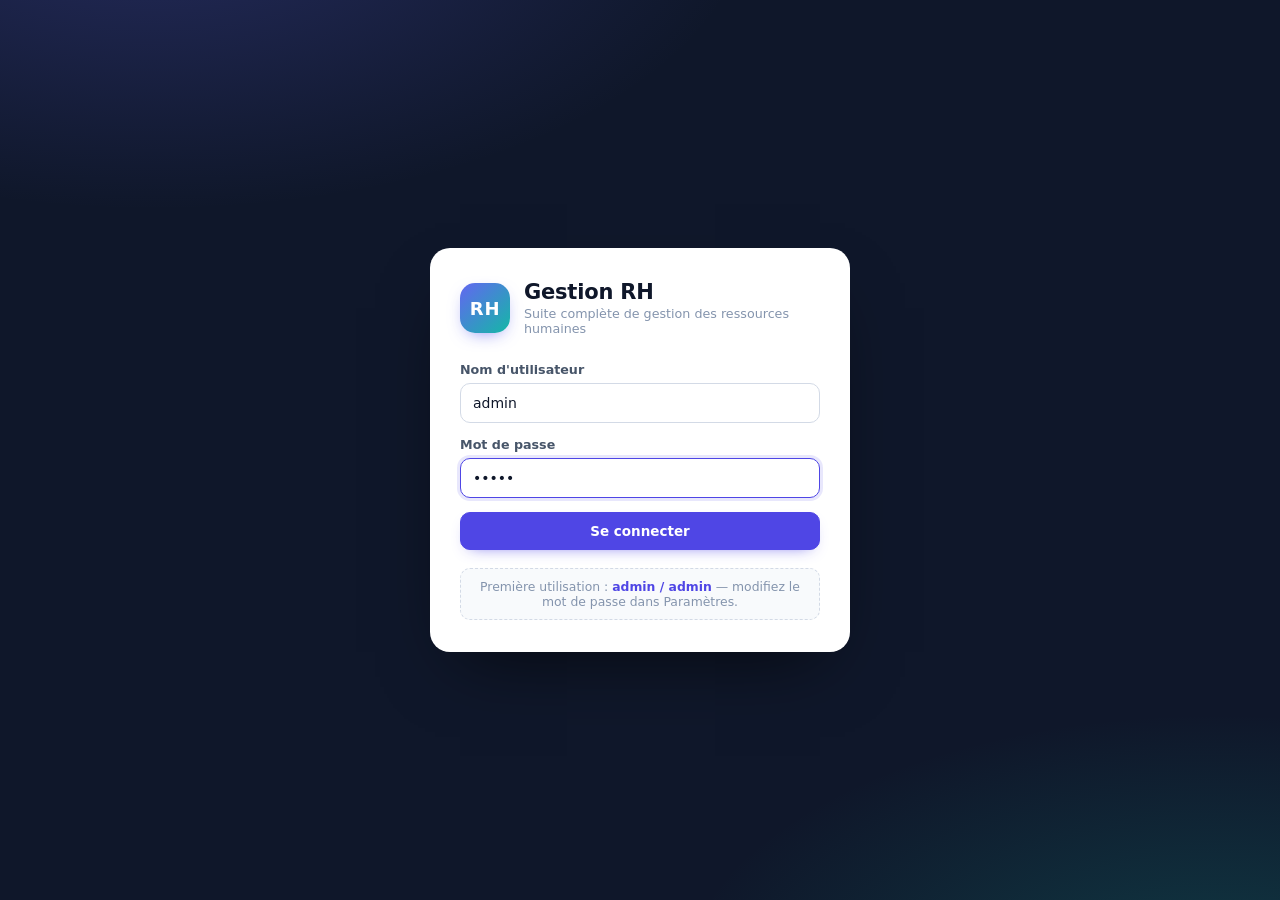
<file: frontend/index.html>
<!DOCTYPE html>
<html lang="fr">
<head>
  <meta charset="UTF-8" />
  <meta name="viewport" content="width=device-width, initial-scale=1.0" />
  <title>Gestion RH — Ressources humaines</title>
  <link rel="stylesheet" href="css/app.css" />
</head>
<body>

  <!-- Sprite d'icônes -->
  <svg xmlns="http://www.w3.org/2000/svg" style="display:none" aria-hidden="true">
    <symbol id="i-grid" viewBox="0 0 24 24"><rect x="3" y="3" width="7" height="7" rx="1.5"/><rect x="14" y="3" width="7" height="7" rx="1.5"/><rect x="3" y="14" width="7" height="7" rx="1.5"/><rect x="14" y="14" width="7" height="7" rx="1.5"/></symbol>
    <symbol id="i-users" viewBox="0 0 24 24"><path d="M16 21v-2a4 4 0 0 0-4-4H6a4 4 0 0 0-4 4v2"/><circle cx="9" cy="7" r="4"/><path d="M22 21v-2a4 4 0 0 0-3-3.87"/><path d="M16 3.13a4 4 0 0 1 0 7.75"/></symbol>
    <symbol id="i-sitemap" viewBox="0 0 24 24"><rect x="9" y="2" width="6" height="6" rx="1.5"/><rect x="2" y="16" width="6" height="6" rx="1.5"/><rect x="16" y="16" width="6" height="6" rx="1.5"/><path d="M5 16v-3h14v3"/><path d="M12 12V8"/></symbol>
    <symbol id="i-calendar" viewBox="0 0 24 24"><rect x="3" y="4" width="18" height="18" rx="2"/><path d="M16 2v4M8 2v4M3 10h18"/><path d="m9 16 2 2 4-4"/></symbol>
    <symbol id="i-clock" viewBox="0 0 24 24"><circle cx="12" cy="12" r="9"/><path d="M12 7v5l3 2"/></symbol>
    <symbol id="i-wallet" viewBox="0 0 24 24"><path d="M20 12V8H6a2 2 0 0 1 0-4h12v4"/><path d="M4 6v12a2 2 0 0 0 2 2h14v-4"/><path d="M18 12a2 2 0 0 0 0 4h4v-4Z"/></symbol>
    <symbol id="i-briefcase" viewBox="0 0 24 24"><rect x="2" y="7" width="20" height="14" rx="2"/><path d="M16 7V5a2 2 0 0 0-2-2h-4a2 2 0 0 0-2 2v2"/><path d="M2 13h20"/></symbol>
    <symbol id="i-star" viewBox="0 0 24 24"><path d="m12 3 2.7 5.5 6 .9-4.3 4.2 1 6-5.4-2.8L6.6 19.6l1-6L3.3 9.4l6-.9Z"/></symbol>
    <symbol id="i-file" viewBox="0 0 24 24"><path d="M14 3H7a2 2 0 0 0-2 2v14a2 2 0 0 0 2 2h10a2 2 0 0 0 2-2V8Z"/><path d="M14 3v5h5"/></symbol>
    <symbol id="i-settings" viewBox="0 0 24 24"><circle cx="12" cy="12" r="3"/><path d="M19.4 15a1.6 1.6 0 0 0 .3 1.8l.1.1a2 2 0 1 1-2.8 2.8l-.1-.1a1.6 1.6 0 0 0-1.8-.3 1.6 1.6 0 0 0-1 1.5V21a2 2 0 1 1-4 0v-.1a1.6 1.6 0 0 0-1-1.5 1.6 1.6 0 0 0-1.8.3l-.1.1a2 2 0 1 1-2.8-2.8l.1-.1a1.6 1.6 0 0 0 .3-1.8 1.6 1.6 0 0 0-1.5-1H3a2 2 0 1 1 0-4h.1a1.6 1.6 0 0 0 1.5-1 1.6 1.6 0 0 0-.3-1.8l-.1-.1a2 2 0 1 1 2.8-2.8l.1.1a1.6 1.6 0 0 0 1.8.3H9a1.6 1.6 0 0 0 1-1.5V3a2 2 0 1 1 4 0v.1a1.6 1.6 0 0 0 1 1.5 1.6 1.6 0 0 0 1.8-.3l.1-.1a2 2 0 1 1 2.8 2.8l-.1.1a1.6 1.6 0 0 0-.3 1.8V9a1.6 1.6 0 0 0 1.5 1H21a2 2 0 1 1 0 4h-.1a1.6 1.6 0 0 0-1.5 1Z"/></symbol>
    <symbol id="i-search" viewBox="0 0 24 24"><circle cx="11" cy="11" r="7"/><path d="m20 20-3.6-3.6"/></symbol>
    <symbol id="i-plus" viewBox="0 0 24 24"><path d="M12 5v14M5 12h14"/></symbol>
    <symbol id="i-edit" viewBox="0 0 24 24"><path d="M12 20h9"/><path d="M16.5 3.5a2.1 2.1 0 0 1 3 3L7 19l-4 1 1-4Z"/></symbol>
    <symbol id="i-trash" viewBox="0 0 24 24"><path d="M3 6h18"/><path d="M8 6V4h8v2"/><path d="M19 6l-1 14H6L5 6"/><path d="M10 11v6M14 11v6"/></symbol>
    <symbol id="i-check" viewBox="0 0 24 24"><path d="m5 13 4 4L19 7"/></symbol>
    <symbol id="i-x" viewBox="0 0 24 24"><path d="M18 6 6 18M6 6l12 12"/></symbol>
    <symbol id="i-download" viewBox="0 0 24 24"><path d="M12 3v12"/><path d="m7 10 5 5 5-5"/><path d="M5 21h14"/></symbol>
    <symbol id="i-upload" viewBox="0 0 24 24"><path d="M12 21V9"/><path d="m7 14 5-5 5 5"/><path d="M5 3h14"/></symbol>
    <symbol id="i-print" viewBox="0 0 24 24"><path d="M6 9V3h12v6"/><rect x="4" y="9" width="16" height="8" rx="2"/><path d="M8 17h8v4H8z"/></symbol>
    <symbol id="i-logout" viewBox="0 0 24 24"><path d="M9 21H5a2 2 0 0 1-2-2V5a2 2 0 0 1 2-2h4"/><path d="m16 17 5-5-5-5"/><path d="M21 12H9"/></symbol>
    <symbol id="i-chevron-down" viewBox="0 0 24 24"><path d="m6 9 6 6 6-6"/></symbol>
    <symbol id="i-chevron-right" viewBox="0 0 24 24"><path d="m9 6 6 6-6 6"/></symbol>
    <symbol id="i-arrow-left" viewBox="0 0 24 24"><path d="M19 12H5"/><path d="m12 19-7-7 7-7"/></symbol>
    <symbol id="i-bell" viewBox="0 0 24 24"><path d="M6 8a6 6 0 0 1 12 0c0 7 3 9 3 9H3s3-2 3-9"/><path d="M10.3 21a2 2 0 0 0 3.4 0"/></symbol>
    <symbol id="i-trend" viewBox="0 0 24 24"><path d="M3 17 9 11l4 4 8-8"/><path d="M21 7h-5v5"/></symbol>
    <symbol id="i-database" viewBox="0 0 24 24"><ellipse cx="12" cy="5" rx="8" ry="3"/><path d="M4 5v14c0 1.7 3.6 3 8 3s8-1.3 8-3V5"/><path d="M4 12c0 1.7 3.6 3 8 3s8-1.3 8-3"/></symbol>
    <symbol id="i-key" viewBox="0 0 24 24"><circle cx="7.5" cy="15.5" r="4.5"/><path d="m11 12 9-9"/><path d="m17 6 3 3"/><path d="m14 9 3 3"/></symbol>
    <symbol id="i-info" viewBox="0 0 24 24"><circle cx="12" cy="12" r="9"/><path d="M12 11v5M12 8h.01"/></symbol>
    <symbol id="i-alert" viewBox="0 0 24 24"><path d="M10.3 3.9 1.8 18a2 2 0 0 0 1.7 3h17a2 2 0 0 0 1.7-3L13.7 3.9a2 2 0 0 0-3.4 0Z"/><path d="M12 9v4M12 17h.01"/></symbol>
    <symbol id="i-menu" viewBox="0 0 24 24"><path d="M4 6h16M4 12h16M4 18h16"/></symbol>
    <symbol id="i-filter" viewBox="0 0 24 24"><path d="M3 5h18l-7 8v6l-4 2v-8Z"/></symbol>
    <symbol id="i-building" viewBox="0 0 24 24"><rect x="4" y="3" width="16" height="18" rx="2"/><path d="M9 7h.01M15 7h.01M9 11h.01M15 11h.01M9 15h.01M15 15h.01"/><path d="M10 21v-3h4v3"/></symbol>
    <symbol id="i-user-check" viewBox="0 0 24 24"><path d="M16 21v-2a4 4 0 0 0-4-4H6a4 4 0 0 0-4 4v2"/><circle cx="9" cy="7" r="4"/><path d="m16 11 2 2 4-4"/></symbol>
    <symbol id="i-refresh" viewBox="0 0 24 24"><path d="M21 12a9 9 0 1 1-3-6.7"/><path d="M21 4v5h-5"/></symbol>
    <symbol id="i-eye" viewBox="0 0 24 24"><path d="M2 12s3.5-7 10-7 10 7 10 7-3.5 7-10 7-10-7-10-7Z"/><circle cx="12" cy="12" r="3"/></symbol>
    <symbol id="i-award" viewBox="0 0 24 24"><circle cx="12" cy="9" r="6"/><path d="m8.5 14-1.5 7 5-3 5 3-1.5-7"/></symbol>
    <symbol id="i-mail" viewBox="0 0 24 24"><rect x="2" y="4" width="20" height="16" rx="2"/><path d="m2 7 10 6 10-6"/></symbol>
    <symbol id="i-phone" viewBox="0 0 24 24"><path d="M22 16.9v3a2 2 0 0 1-2.2 2 19.8 19.8 0 0 1-8.6-3.1 19.5 19.5 0 0 1-6-6A19.8 19.8 0 0 1 2.1 4.2 2 2 0 0 1 4.1 2h3a2 2 0 0 1 2 1.7c.1 1 .4 1.9.7 2.8a2 2 0 0 1-.5 2.1L8.1 9.9a16 16 0 0 0 6 6l1.3-1.3a2 2 0 0 1 2.1-.4c.9.3 1.8.6 2.8.7a2 2 0 0 1 1.7 2Z"/></symbol>
    <symbol id="i-pin" viewBox="0 0 24 24"><path d="M12 21s7-6.2 7-11a7 7 0 1 0-14 0c0 4.8 7 11 7 11Z"/><circle cx="12" cy="10" r="2.5"/></symbol>
    <symbol id="i-clipboard" viewBox="0 0 24 24"><rect x="5" y="4" width="14" height="17" rx="2"/><path d="M9 4a2 2 0 0 1 2-2h2a2 2 0 0 1 2 2"/><path d="M9 11h6M9 15h4"/></symbol>
    <symbol id="i-logout-corner" viewBox="0 0 24 24"><path d="M10 17l5-5-5-5"/><path d="M15 12H3"/><path d="M15 3h4a2 2 0 0 1 2 2v14a2 2 0 0 1-2 2h-4"/></symbol>
  </svg>

  <!-- Écran de connexion -->
  <section id="login-screen" class="login hidden">
    <div class="login-card">
      <div class="login-brand">
        <div class="brand-mark">RH</div>
        <div>
          <h1>Gestion RH</h1>
          <p>Suite complète de gestion des ressources humaines</p>
        </div>
      </div>
      <form id="login-form" autocomplete="off">
        <div class="field">
          <label for="login-user">Nom d'utilisateur</label>
          <input id="login-user" name="username" type="text" value="admin" required />
        </div>
        <div class="field">
          <label for="login-pass">Mot de passe</label>
          <input id="login-pass" name="password" type="password" value="admin" required />
        </div>
        <p id="login-error" class="form-error hidden"></p>
        <button class="btn btn-primary btn-block" type="submit">Se connecter</button>
      </form>
      <p class="login-hint">Première utilisation : <strong>admin / admin</strong> — modifiez le mot de passe dans Paramètres.</p>
    </div>
  </section>

  <!-- Application -->
  <div id="app-shell" class="app hidden">
    <aside class="sidebar" id="sidebar">
      <div class="sidebar-brand">
        <div class="brand-mark">RH</div>
        <div class="brand-text">
          <strong id="brand-name">Gestion RH</strong>
          <span id="brand-tag">Ressources humaines</span>
        </div>
      </div>

      <nav class="nav" id="nav">
        <p class="nav-title">Pilotage</p>
        <a href="#/dashboard" data-route="dashboard"><svg class="ico"><use href="#i-grid"/></svg><span>Tableau de bord</span></a>
        <p class="nav-title">Personnel</p>
        <a href="#/employees" data-route="employees"><svg class="ico"><use href="#i-users"/></svg><span>Employés</span></a>
        <a href="#/org" data-route="org"><svg class="ico"><use href="#i-sitemap"/></svg><span>Organigramme</span></a>
        <a href="#/leaves" data-route="leaves"><svg class="ico"><use href="#i-calendar"/></svg><span>Congés &amp; absences</span><em class="nav-badge hidden" id="badge-leaves"></em></a>
        <a href="#/attendance" data-route="attendance"><svg class="ico"><use href="#i-clock"/></svg><span>Présence</span></a>
        <p class="nav-title">Gestion</p>
        <a href="#/payroll" data-route="payroll"><svg class="ico"><use href="#i-wallet"/></svg><span>Paie &amp; primes</span></a>
        <a href="#/recruitment" data-route="recruitment"><svg class="ico"><use href="#i-briefcase"/></svg><span>Recrutement</span></a>
        <a href="#/evaluations" data-route="evaluations"><svg class="ico"><use href="#i-star"/></svg><span>Évaluations</span></a>
        <a href="#/documents" data-route="documents"><svg class="ico"><use href="#i-file"/></svg><span>Documents</span></a>
        <p class="nav-title">Système</p>
        <a href="#/settings" data-route="settings"><svg class="ico"><use href="#i-settings"/></svg><span>Paramètres</span></a>
      </nav>

      <div class="sidebar-user">
        <div class="avatar" id="user-avatar">AD</div>
        <div class="user-meta">
          <strong id="user-name">Administrateur</strong>
          <span id="user-role">admin</span>
        </div>
        <button class="icon-btn" id="btn-logout" title="Se déconnecter"><svg class="ico"><use href="#i-logout"/></svg></button>
      </div>
    </aside>

    <div class="main">
      <header class="topbar">
        <button class="icon-btn only-mobile" id="btn-menu" title="Menu"><svg class="ico"><use href="#i-menu"/></svg></button>
        <div class="page-heading">
          <h2 id="page-title">Tableau de bord</h2>
          <p id="page-subtitle"></p>
        </div>
        <div class="topbar-search">
          <svg class="ico"><use href="#i-search"/></svg>
          <input type="search" id="global-search" placeholder="Rechercher un employé, une offre, un candidat…" autocomplete="off" />
          <div class="search-results hidden" id="search-results"></div>
        </div>
        <div class="topbar-right">
          <span class="topbar-date" id="topbar-date"></span>
          <button class="icon-btn" id="btn-refresh" title="Actualiser"><svg class="ico"><use href="#i-refresh"/></svg></button>
        </div>
      </header>

      <main class="view" id="view" tabindex="-1"></main>
    </div>
  </div>

  <div id="modal-root"></div>
  <div id="toast-root" class="toast-root"></div>
  <div id="print-root" class="print-root"></div>

  <script src="js/core.js"></script>
  <script src="js/ui.js"></script>
  <script src="js/router.js"></script>
  <script src="js/views/dashboard.js"></script>
  <script src="js/views/employees.js"></script>
  <script src="js/views/org.js"></script>
  <script src="js/views/leaves.js"></script>
  <script src="js/views/attendance.js"></script>
  <script src="js/views/payroll.js"></script>
  <script src="js/views/recruitment.js"></script>
  <script src="js/views/evaluations.js"></script>
  <script src="js/views/documents.js"></script>
  <script src="js/views/settings.js"></script>
  <script src="js/app.js"></script>
</body>
</html>
</file>
<file: frontend/css/app.css>
/* ============================================================
   Gestion RH — Feuille de style principale
   ============================================================ */
:root {
  --bg: #f4f6fb;
  --bg-soft: #eef1f8;
  --surface: #ffffff;
  --surface-2: #f8fafc;
  --border: #e3e8f0;
  --border-strong: #d3dae6;
  --text: #0f172a;
  --text-2: #475569;
  --text-3: #8494ad;
  --primary: #4f46e5;
  --primary-600: #4338ca;
  --primary-soft: #eef2ff;
  --teal: #0d9488;
  --success: #10b981;
  --success-soft: #ecfdf5;
  --warning: #f59e0b;
  --warning-soft: #fffbeb;
  --danger: #ef4444;
  --danger-soft: #fef2f2;
  --info: #0ea5e9;
  --info-soft: #f0f9ff;
  --purple: #8b5cf6;
  --pink: #ec4899;
  --sidebar: #0f172a;
  --sidebar-2: #16213b;
  --sidebar-text: #cbd5e1;
  --radius: 14px;
  --radius-sm: 9px;
  --shadow: 0 1px 2px rgba(15, 23, 42, .05), 0 8px 24px -16px rgba(15, 23, 42, .28);
  --shadow-lg: 0 20px 50px -20px rgba(15, 23, 42, .35);
  --font: "Segoe UI", system-ui, -apple-system, Roboto, "Helvetica Neue", sans-serif;
}

* { box-sizing: border-box; }
html, body { height: 100%; }
body {
  margin: 0;
  font-family: var(--font);
  background: var(--bg);
  color: var(--text);
  font-size: 14px;
  -webkit-font-smoothing: antialiased;
}
h1, h2, h3, h4 { margin: 0; font-weight: 650; letter-spacing: -.01em; }
p { margin: 0; }
a { color: inherit; text-decoration: none; }
button, input, select, textarea { font: inherit; color: inherit; }
.hidden { display: none !important; }
.muted { color: var(--text-3); }
.small { font-size: 12.5px; }
.mono { font-variant-numeric: tabular-nums; }
.right { text-align: right; }
.center { text-align: center; }
.nowrap { white-space: nowrap; }
.row { display: flex; align-items: center; gap: 10px; }
.row-between { display: flex; align-items: center; justify-content: space-between; gap: 12px; }
.wrap { flex-wrap: wrap; }
.grow { flex: 1; min-width: 0; }
.stack { display: flex; flex-direction: column; gap: 14px; }
.mt-0 { margin-top: 0; } .mt-8 { margin-top: 8px; } .mt-16 { margin-top: 16px; } .mt-24 { margin-top: 24px; }
.mb-8 { margin-bottom: 8px; } .mb-16 { margin-bottom: 16px; } .mb-24 { margin-bottom: 24px; }

.ico {
  width: 18px; height: 18px; flex: none;
  fill: none; stroke: currentColor; stroke-width: 1.9;
  stroke-linecap: round; stroke-linejoin: round;
}
.ico-lg { width: 24px; height: 24px; }
.ico-sm { width: 15px; height: 15px; }

/* ---------------- Structure ---------------- */
.app { display: grid; grid-template-columns: 264px 1fr; height: 100vh; overflow: hidden; }
.main { display: flex; flex-direction: column; min-width: 0; height: 100vh; }
.view { flex: 1; overflow-y: auto; padding: 22px 26px 48px; scroll-behavior: smooth; }
.view:focus { outline: none; }

/* ---------------- Barre latérale ---------------- */
.sidebar {
  background: linear-gradient(180deg, var(--sidebar) 0%, var(--sidebar-2) 100%);
  color: var(--sidebar-text);
  display: flex; flex-direction: column; height: 100vh;
}
.sidebar-brand {
  display: flex; align-items: center; gap: 12px;
  padding: 20px 18px 16px; border-bottom: 1px solid rgba(255,255,255,.07);
}
.brand-mark {
  width: 40px; height: 40px; border-radius: 12px; flex: none;
  background: linear-gradient(135deg, #6366f1, #14b8a6);
  color: #fff; display: grid; place-items: center;
  font-weight: 800; font-size: 15px; letter-spacing: .04em;
  box-shadow: 0 6px 18px -8px rgba(99, 102, 241, .9);
}
.brand-text { display: flex; flex-direction: column; overflow: hidden; }
.brand-text strong { color: #fff; font-size: 15.5px; }
.brand-text span { font-size: 11.5px; color: #8296b5; white-space: nowrap; overflow: hidden; text-overflow: ellipsis; }

.nav { flex: 1; overflow-y: auto; padding: 12px 12px 20px; }
.nav-title {
  font-size: 10.5px; text-transform: uppercase; letter-spacing: .1em;
  color: #64748b; margin: 16px 10px 6px; font-weight: 700;
}
.nav-title:first-child { margin-top: 4px; }
.nav a {
  display: flex; align-items: center; gap: 11px;
  padding: 9px 11px; border-radius: 10px; margin-bottom: 2px;
  color: var(--sidebar-text); font-size: 13.6px; font-weight: 500;
  transition: background .15s, color .15s;
}
.nav a:hover { background: rgba(255,255,255,.06); color: #fff; }
.nav a.active { background: linear-gradient(90deg, rgba(99,102,241,.35), rgba(99,102,241,.12)); color: #fff; box-shadow: inset 3px 0 0 #6366f1; }
.nav a .ico { opacity: .85; }
.nav a.active .ico { opacity: 1; }
.nav-badge {
  margin-left: auto; background: var(--danger); color: #fff;
  font-style: normal; font-size: 11px; font-weight: 700;
  min-width: 20px; height: 20px; padding: 0 6px; border-radius: 999px;
  display: grid; place-items: center;
}
.sidebar-user {
  display: flex; align-items: center; gap: 10px;
  padding: 14px 16px; border-top: 1px solid rgba(255,255,255,.07);
  background: rgba(0,0,0,.18);
}
.user-meta { display: flex; flex-direction: column; overflow: hidden; flex: 1; }
.user-meta strong { color: #fff; font-size: 13.5px; white-space: nowrap; overflow: hidden; text-overflow: ellipsis; }
.user-meta span { font-size: 11.5px; color: #8296b5; }

/* ---------------- En-tête ---------------- */
.topbar {
  display: flex; align-items: center; gap: 16px;
  padding: 14px 26px; background: var(--surface);
  border-bottom: 1px solid var(--border); height: 68px; flex: none;
}
.page-heading h2 { font-size: 18px; }
.page-heading p { font-size: 12.5px; color: var(--text-3); }
.topbar-search { position: relative; margin-left: auto; width: min(420px, 34vw); }
.topbar-search .ico { position: absolute; left: 12px; top: 50%; transform: translateY(-50%); color: var(--text-3); }
.topbar-search input {
  width: 100%; height: 40px; padding: 0 14px 0 38px;
  background: var(--surface-2); border: 1px solid var(--border);
  border-radius: 11px; outline: none; transition: .15s;
}
.topbar-search input:focus { background: #fff; border-color: var(--primary); box-shadow: 0 0 0 3px rgba(79,70,229,.13); }
.search-results {
  position: absolute; top: 46px; left: 0; right: 0; z-index: 60;
  background: #fff; border: 1px solid var(--border); border-radius: 12px;
  box-shadow: var(--shadow-lg); overflow: hidden; max-height: 60vh; overflow-y: auto;
}
.search-results .sr-group { font-size: 10.5px; text-transform: uppercase; letter-spacing: .08em; color: var(--text-3); padding: 10px 14px 4px; font-weight: 700; }
.search-results a { display: flex; gap: 10px; align-items: center; padding: 9px 14px; cursor: pointer; }
.search-results a:hover { background: var(--primary-soft); }
.topbar-right { display: flex; align-items: center; gap: 10px; }
.topbar-date { font-size: 12.5px; color: var(--text-2); background: var(--surface-2); border: 1px solid var(--border); padding: 7px 11px; border-radius: 9px; white-space: nowrap; }

/* ---------------- Cartes & KPI ---------------- */
.card {
  background: var(--surface); border: 1px solid var(--border);
  border-radius: var(--radius); box-shadow: var(--shadow);
}
.card-head {
  display: flex; align-items: center; justify-content: space-between; gap: 12px;
  padding: 16px 18px; border-bottom: 1px solid var(--border);
}
.card-head h3 { font-size: 15px; }
.card-head p { font-size: 12.5px; color: var(--text-3); margin-top: 2px; }
.card-body { padding: 18px; }
.card-body.tight { padding: 0; }
.card-foot { padding: 13px 18px; border-top: 1px solid var(--border); background: var(--surface-2); border-radius: 0 0 var(--radius) var(--radius); }

.grid { display: grid; gap: 16px; }
.grid-2 { grid-template-columns: repeat(2, minmax(0, 1fr)); }
.grid-3 { grid-template-columns: repeat(3, minmax(0, 1fr)); }
.grid-4 { grid-template-columns: repeat(4, minmax(0, 1fr)); }
.grid-6 { grid-template-columns: repeat(6, minmax(0, 1fr)); }

.kpi { position: relative; overflow: hidden; padding: 16px 17px; display: flex; gap: 14px; align-items: flex-start; }
.kpi .kpi-icon {
  width: 42px; height: 42px; border-radius: 12px; display: grid; place-items: center;
  background: var(--primary-soft); color: var(--primary); flex: none;
}
.kpi .kpi-icon.green { background: var(--success-soft); color: var(--success); }
.kpi .kpi-icon.amber { background: var(--warning-soft); color: var(--warning); }
.kpi .kpi-icon.red { background: var(--danger-soft); color: var(--danger); }
.kpi .kpi-icon.teal { background: #f0fdfa; color: var(--teal); }
.kpi .kpi-icon.sky { background: var(--info-soft); color: var(--info); }
.kpi .label { font-size: 12.3px; color: var(--text-3); font-weight: 600; text-transform: uppercase; letter-spacing: .04em; }
.kpi .value { font-size: 26px; font-weight: 700; line-height: 1.2; margin-top: 3px; letter-spacing: -.02em; }
.kpi .hint { font-size: 12.3px; color: var(--text-2); margin-top: 3px; }
.kpi .trend { font-size: 12px; font-weight: 700; }
.kpi .trend.up { color: var(--success); } .kpi .trend.down { color: var(--danger); }

/* ---------------- Boutons ---------------- */
.btn {
  display: inline-flex; align-items: center; justify-content: center; gap: 8px;
  height: 38px; padding: 0 15px; border-radius: 10px; cursor: pointer;
  border: 1px solid var(--border-strong); background: #fff; color: var(--text);
  font-size: 13.5px; font-weight: 600; transition: .15s; white-space: nowrap;
}
.btn:hover { background: var(--surface-2); border-color: #c4ccd9; }
.btn:active { transform: translateY(1px); }
.btn:disabled { opacity: .55; cursor: not-allowed; }
.btn-primary { background: var(--primary); border-color: var(--primary); color: #fff; box-shadow: 0 6px 16px -10px rgba(79,70,229,.9); }
.btn-primary:hover { background: var(--primary-600); border-color: var(--primary-600); }
.btn-success { background: var(--success); border-color: var(--success); color: #fff; }
.btn-success:hover { background: #059669; }
.btn-danger { background: var(--danger); border-color: var(--danger); color: #fff; }
.btn-danger:hover { background: #dc2626; }
.btn-ghost { background: transparent; border-color: transparent; }
.btn-ghost:hover { background: var(--surface-2); border-color: var(--border); }
.btn-soft { background: var(--primary-soft); border-color: transparent; color: var(--primary); }
.btn-soft:hover { background: #e0e7ff; }
.btn-sm { height: 32px; padding: 0 11px; font-size: 12.7px; border-radius: 8px; }
.btn-lg { height: 44px; padding: 0 20px; font-size: 14.5px; }
.btn-block { width: 100%; }
.icon-btn {
  width: 36px; height: 36px; border-radius: 9px; border: 1px solid transparent;
  background: transparent; display: grid; place-items: center; cursor: pointer;
  color: var(--text-2); transition: .15s;
}
.icon-btn:hover { background: var(--surface-2); border-color: var(--border); color: var(--text); }
.sidebar .icon-btn:hover { background: rgba(255,255,255,.08); color: #fff; border-color: transparent; }
.icon-btn.danger:hover { background: var(--danger-soft); color: var(--danger); border-color: #fecaca; }
.icon-btn.success:hover { background: var(--success-soft); color: var(--success); border-color: #a7f3d0; }
.btn .ico { width: 16px; height: 16px; }

/* ---------------- Formulaires ---------------- */
.field { display: flex; flex-direction: column; gap: 6px; margin-bottom: 14px; }
.field label { font-size: 12.7px; font-weight: 650; color: var(--text-2); }
.field .req { color: var(--danger); }
.field .help { font-size: 12px; color: var(--text-3); }
input[type=text], input[type=search], input[type=password], input[type=email],
input[type=number], input[type=date], input[type=time], select, textarea {
  width: 100%; height: 40px; padding: 0 12px; background: #fff;
  border: 1px solid var(--border-strong); border-radius: 10px; outline: none; transition: .15s;
}
textarea { height: auto; min-height: 88px; padding: 10px 12px; resize: vertical; line-height: 1.5; }
select { cursor: pointer; appearance: none; padding-right: 32px;
  background-image: url("data:image/svg+xml;utf8,<svg xmlns='http://www.w3.org/2000/svg' width='16' height='16' fill='none' stroke='%238494ad' stroke-width='2' stroke-linecap='round'><path d='m4 6 4 4 4-4'/></svg>");
  background-repeat: no-repeat; background-position: right 10px center;
}
input:focus, select:focus, textarea:focus {
  border-color: var(--primary); box-shadow: 0 0 0 3px rgba(79,70,229,.13); background: #fff;
}
input:disabled, select:disabled, textarea:disabled { background: var(--surface-2); color: var(--text-3); }
input[readonly] { background: var(--surface-2); }
.form-grid { display: grid; grid-template-columns: repeat(12, 1fr); gap: 0 14px; }
.col-3 { grid-column: span 3; } .col-4 { grid-column: span 4; } .col-5 { grid-column: span 5; }
.col-6 { grid-column: span 6; } .col-7 { grid-column: span 7; } .col-8 { grid-column: span 8; }
.col-9 { grid-column: span 9; } .col-12 { grid-column: span 12; }
.form-section {
  grid-column: span 12; display: flex; align-items: center; gap: 10px;
  font-size: 11.5px; text-transform: uppercase; letter-spacing: .08em; font-weight: 750;
  color: var(--text-3); margin: 16px 0 12px;
}
.form-section::after { content: ""; flex: 1; height: 1px; background: var(--border); }
.form-error {
  background: var(--danger-soft); color: #b91c1c; border: 1px solid #fecaca;
  padding: 9px 12px; border-radius: 9px; font-size: 13px; margin-bottom: 12px;
}
.form-success { background: var(--success-soft); color: #047857; border: 1px solid #a7f3d0; padding: 9px 12px; border-radius: 9px; font-size: 13px; }
.filters { display: flex; flex-wrap: wrap; gap: 10px; align-items: center; }
.filters input, .filters select { height: 36px; width: auto; min-width: 150px; }
.filters .search-inline { position: relative; }
.filters .search-inline input { padding-left: 34px; min-width: 230px; }
.filters .search-inline .ico { position: absolute; left: 10px; top: 50%; transform: translateY(-50%); color: var(--text-3); width: 16px; height: 16px; }

.check, .radio { display: inline-flex; align-items: center; gap: 8px; cursor: pointer; font-size: 13.4px; }
.check input, .radio input { width: 16px; height: 16px; accent-color: var(--primary); }
.switch { position: relative; display: inline-block; width: 42px; height: 24px; }
.switch input { display: none; }
.switch span { position: absolute; inset: 0; background: #cbd5e1; border-radius: 999px; transition: .2s; cursor: pointer; }
.switch span::after { content: ""; position: absolute; width: 18px; height: 18px; top: 3px; left: 3px; background: #fff; border-radius: 50%; transition: .2s; box-shadow: 0 1px 3px rgba(0,0,0,.25); }
.switch input:checked + span { background: var(--primary); }
.switch input:checked + span::after { transform: translateX(18px); }

/* ---------------- Tableaux ---------------- */
.table-wrap { overflow-x: auto; }
table.table { width: 100%; border-collapse: collapse; font-size: 13.4px; }
.table thead th {
  position: sticky; top: 0; z-index: 2;
  background: var(--surface-2); color: var(--text-2);
  font-size: 11.6px; text-transform: uppercase; letter-spacing: .05em; font-weight: 750;
  text-align: left; padding: 11px 14px; border-bottom: 1px solid var(--border); white-space: nowrap;
}
.table thead th.sortable { cursor: pointer; user-select: none; }
.table thead th.sortable:hover { color: var(--primary); }
.table thead th .sort-arrow { opacity: .35; font-size: 10px; margin-left: 4px; }
.table thead th.sorted .sort-arrow { opacity: 1; color: var(--primary); }
.table tbody td { padding: 11px 14px; border-bottom: 1px solid var(--border); vertical-align: middle; }
.table tbody tr { transition: background .12s; }
.table tbody tr:hover { background: #f9fbff; }
.table tbody tr.clickable { cursor: pointer; }
.table tbody tr:last-child td { border-bottom: none; }
.table .num { font-variant-numeric: tabular-nums; text-align: right; }
.table .actions-cell { width: 1%; white-space: nowrap; text-align: right; }
.table .actions-cell .icon-btn { width: 30px; height: 30px; }
.table-foot { padding: 12px 16px; font-size: 12.6px; color: var(--text-3); background: var(--surface-2); border-top: 1px solid var(--border); display: flex; justify-content: space-between; gap: 12px; }
.table-in-card { max-height: none; }

/* ---------------- Badges & avatars ---------------- */
.badge {
  display: inline-flex; align-items: center; gap: 6px;
  padding: 3px 9px; border-radius: 999px; font-size: 11.8px; font-weight: 700;
  background: var(--surface-2); color: var(--text-2); border: 1px solid var(--border);
  white-space: nowrap;
}
.badge::before { content: ""; width: 6px; height: 6px; border-radius: 50%; background: currentColor; opacity: .75; }
.badge.plain::before { display: none; }
.badge.green { background: var(--success-soft); color: #047857; border-color: #a7f3d0; }
.badge.red { background: var(--danger-soft); color: #b91c1c; border-color: #fecaca; }
.badge.amber { background: var(--warning-soft); color: #b45309; border-color: #fde68a; }
.badge.blue { background: var(--info-soft); color: #0369a1; border-color: #bae6fd; }
.badge.indigo { background: var(--primary-soft); color: var(--primary-600); border-color: #c7d2fe; }
.badge.purple { background: #f5f3ff; color: #6d28d9; border-color: #ddd6fe; }
.badge.gray { background: #f1f5f9; color: #475569; border-color: #e2e8f0; }
.badge.teal { background: #f0fdfa; color: #0f766e; border-color: #99f6e4; }

.avatar {
  width: 36px; height: 36px; border-radius: 50%; flex: none;
  display: grid; place-items: center; color: #fff; font-weight: 700; font-size: 13px;
  background: var(--primary); text-transform: uppercase;
}
.avatar.sm { width: 28px; height: 28px; font-size: 11px; }
.avatar.lg { width: 58px; height: 58px; font-size: 21px; }
.avatar.xl { width: 76px; height: 76px; font-size: 27px; }
.person { display: flex; align-items: center; gap: 10px; min-width: 0; }
.person .p-name { font-weight: 650; white-space: nowrap; overflow: hidden; text-overflow: ellipsis; }
.person .p-sub { font-size: 12.2px; color: var(--text-3); white-space: nowrap; overflow: hidden; text-overflow: ellipsis; }

/* ---------------- Onglets ---------------- */
.tabs { display: flex; gap: 4px; border-bottom: 1px solid var(--border); overflow-x: auto; }
.tabs button {
  border: none; background: none; padding: 11px 15px; cursor: pointer;
  font-size: 13.5px; font-weight: 650; color: var(--text-3);
  border-bottom: 2px solid transparent; white-space: nowrap; display: flex; gap: 8px; align-items: center;
}
.tabs button:hover { color: var(--text); }
.tabs button.active { color: var(--primary); border-bottom-color: var(--primary); }
.tabs .count { background: var(--surface-2); border: 1px solid var(--border); border-radius: 999px; font-size: 11px; padding: 1px 7px; color: var(--text-2); }
.tabs button.active .count { background: var(--primary-soft); border-color: #c7d2fe; color: var(--primary-600); }

/* ---------------- Modale ---------------- */
.modal-backdrop {
  position: fixed; inset: 0; z-index: 100; background: rgba(15, 23, 42, .45);
  backdrop-filter: blur(2px); display: flex; align-items: flex-start; justify-content: center;
  padding: 5vh 20px 40px; overflow-y: auto; animation: fadeIn .16s ease;
}
.modal {
  background: #fff; border-radius: 16px; width: min(680px, 100%);
  box-shadow: var(--shadow-lg); animation: slideDown .2s cubic-bezier(.2,.8,.3,1);
  display: flex; flex-direction: column; max-height: 90vh; overflow: hidden;
}
.modal.modal-sm { width: min(430px, 100%); }
.modal.modal-lg { width: min(880px, 100%); }
.modal.modal-xl { width: min(1100px, 100%); }
.modal-head { display: flex; align-items: flex-start; gap: 14px; padding: 18px 22px; border-bottom: 1px solid var(--border); }
.modal-head h3 { font-size: 16.5px; }
.modal-head p { font-size: 12.7px; color: var(--text-3); margin-top: 3px; }
.modal-head .icon-btn { margin-left: auto; }
.modal-body { padding: 20px 22px; overflow-y: auto; }
.modal-foot {
  display: flex; gap: 10px; justify-content: flex-end; align-items: center;
  padding: 14px 22px; border-top: 1px solid var(--border); background: var(--surface-2);
}
.modal-foot .left { margin-right: auto; font-size: 12.6px; color: var(--text-3); }
@keyframes fadeIn { from { opacity: 0; } }
@keyframes slideDown { from { opacity: 0; transform: translateY(-14px) scale(.98); } }

/* ---------------- Notifications ---------------- */
.toast-root { position: fixed; right: 20px; bottom: 20px; z-index: 300; display: flex; flex-direction: column; gap: 10px; max-width: 380px; }
.toast {
  display: flex; gap: 11px; align-items: flex-start; background: #0f172a; color: #fff;
  padding: 13px 15px; border-radius: 12px; box-shadow: var(--shadow-lg);
  animation: toastIn .22s cubic-bezier(.2,.8,.3,1); font-size: 13.4px; line-height: 1.45;
}
.toast .ico { width: 18px; height: 18px; margin-top: 1px; }
.toast.success { background: #047857; }
.toast.error { background: #b91c1c; }
.toast.warning { background: #b45309; }
.toast.info { background: #0369a1; }
.toast button { margin-left: 8px; background: none; border: none; color: inherit; opacity: .7; cursor: pointer; }
@keyframes toastIn { from { opacity: 0; transform: translateX(30px); } }

/* ---------------- États vides ---------------- */
.empty { text-align: center; padding: 46px 20px; color: var(--text-3); }
.empty .empty-icon {
  width: 62px; height: 62px; border-radius: 18px; margin: 0 auto 14px;
  background: var(--surface-2); border: 1px dashed var(--border-strong);
  display: grid; place-items: center; color: var(--text-3);
}
.empty .empty-icon .ico { width: 26px; height: 26px; }
.empty h4 { color: var(--text-2); font-size: 15px; margin-bottom: 5px; }
.empty p { font-size: 13.2px; max-width: 460px; margin: 0 auto; }
.empty .btn { margin-top: 16px; }

/* ---------------- Connexion ---------------- */
.login {
  min-height: 100vh; display: grid; place-items: center; padding: 24px;
  background:
    radial-gradient(1000px 500px at 12% -10%, rgba(99,102,241,.25), transparent 60%),
    radial-gradient(900px 460px at 95% 110%, rgba(20,184,166,.22), transparent 60%),
    #0f172a;
}
.login-card {
  width: min(420px, 100%); background: #fff; border-radius: 20px;
  padding: 32px 30px; box-shadow: 0 30px 70px -30px rgba(0,0,0,.7);
}
.login-brand { display: flex; gap: 14px; align-items: center; margin-bottom: 26px; }
.login-brand .brand-mark { width: 50px; height: 50px; font-size: 18px; border-radius: 15px; }
.login-brand h1 { font-size: 21px; }
.login-brand p { font-size: 12.7px; color: var(--text-3); margin-top: 2px; }
.login-hint {
  margin-top: 18px; font-size: 12.4px; color: var(--text-3);
  background: var(--surface-2); border: 1px dashed var(--border-strong);
  padding: 10px 12px; border-radius: 10px; text-align: center;
}
.login-hint strong { color: var(--primary); }

/* ---------------- Graphiques ---------------- */
.bar-row { display: grid; grid-template-columns: 145px 1fr 62px; align-items: center; gap: 12px; padding: 7px 0; }
.bar-row .bar-label { font-size: 13px; color: var(--text-2); white-space: nowrap; overflow: hidden; text-overflow: ellipsis; }
.bar-track { height: 9px; background: var(--surface-2); border-radius: 999px; overflow: hidden; border: 1px solid var(--border); }
.bar-fill { height: 100%; border-radius: 999px; background: linear-gradient(90deg, #6366f1, #818cf8); transition: width .5s cubic-bezier(.2,.8,.3,1); }
.bar-fill.green { background: linear-gradient(90deg, #10b981, #6ee7b7); }
.bar-fill.amber { background: linear-gradient(90deg, #f59e0b, #fcd34d); }
.bar-fill.teal { background: linear-gradient(90deg, #0d9488, #5eead4); }
.bar-fill.purple { background: linear-gradient(90deg, #8b5cf6, #c4b5fd); }
.bar-value { font-size: 12.7px; font-weight: 700; text-align: right; color: var(--text-2); font-variant-numeric: tabular-nums; }

.spark { display: flex; align-items: flex-end; gap: 4px; height: 118px; padding-top: 8px; }
.spark .col { flex: 1; display: flex; flex-direction: column; justify-content: flex-end; align-items: center; gap: 6px; height: 100%; }
.spark .col .stem { width: 100%; max-width: 26px; background: linear-gradient(180deg, #6366f1, #a5b4fc); border-radius: 5px 5px 3px 3px; min-height: 3px; transition: height .5s; position: relative; }
.spark .col:hover .stem { background: linear-gradient(180deg, #4338ca, #818cf8); }
.spark .col .lbl { font-size: 10.5px; color: var(--text-3); white-space: nowrap; }
.spark .col .tip {
  position: absolute; top: -26px; left: 50%; transform: translateX(-50%);
  background: #0f172a; color: #fff; font-size: 11px; padding: 3px 7px; border-radius: 6px;
  opacity: 0; pointer-events: none; transition: .15s; white-space: nowrap;
}
.spark .col:hover .tip { opacity: 1; }

.donut-wrap { display: flex; align-items: center; gap: 20px; }
.legend { display: flex; flex-direction: column; gap: 7px; font-size: 12.8px; }
.legend .lg { display: flex; align-items: center; gap: 8px; color: var(--text-2); }
.legend .dot { width: 9px; height: 9px; border-radius: 3px; flex: none; }
.legend .lg b { margin-left: auto; color: var(--text); font-variant-numeric: tabular-nums; }

/* ---------------- Kanban ---------------- */
.kanban { display: grid; grid-auto-flow: column; grid-auto-columns: minmax(272px, 1fr); gap: 14px; overflow-x: auto; padding-bottom: 12px; }
.kanban-col { background: var(--surface-2); border: 1px solid var(--border); border-radius: 14px; display: flex; flex-direction: column; max-height: calc(100vh - 300px); }
.kanban-col.over { border-color: var(--primary); background: var(--primary-soft); }
.kanban-head { display: flex; align-items: center; gap: 8px; padding: 12px 14px; font-weight: 700; font-size: 13.3px; border-bottom: 1px solid var(--border); }
.kanban-head .count { margin-left: auto; background: #fff; border: 1px solid var(--border); border-radius: 999px; padding: 1px 8px; font-size: 11.5px; color: var(--text-2); }
.kanban-body { padding: 11px; display: flex; flex-direction: column; gap: 10px; overflow-y: auto; min-height: 90px; }
.kanban-card { background: #fff; border: 1px solid var(--border); border-radius: 11px; padding: 11px 12px; cursor: grab; box-shadow: 0 1px 2px rgba(15,23,42,.05); transition: .15s; }
.kanban-card:hover { border-color: #c7d2fe; box-shadow: 0 6px 18px -12px rgba(15,23,42,.5); transform: translateY(-1px); }
.kanban-card.dragging { opacity: .45; }
.kanban-card .kc-name { font-weight: 650; font-size: 13.6px; }
.kanban-card .kc-meta { font-size: 12.2px; color: var(--text-3); margin-top: 2px; }
.kanban-card .kc-foot { display: flex; align-items: center; justify-content: space-between; gap: 8px; margin-top: 9px; }
.stars { color: var(--warning); font-size: 13px; letter-spacing: 1px; }

/* ---------------- Calendrier / grille présence ---------------- */
.grid-days { width: 100%; border-collapse: collapse; font-size: 12px; }
.grid-days th, .grid-days td { border: 1px solid var(--border); text-align: center; padding: 4px 2px; }
.grid-days thead th { background: var(--surface-2); font-size: 11px; color: var(--text-2); position: sticky; top: 0; z-index: 2; }
.grid-days thead th.we, .grid-days td.we { background: #f8fafc; color: var(--text-3); }
.grid-days thead th.holiday, .grid-days td.holiday { background: var(--warning-soft); color: #b45309; }
.grid-days td .day-col { min-width: 26px; }
.grid-days .emp-cell { text-align: left; padding: 6px 9px; white-space: nowrap; position: sticky; left: 0; background: #fff; z-index: 1; }
.cell { display: block; font-size: 10.5px; font-weight: 700; line-height: 1; padding: 4px 0; border-radius: 5px; }
.cell.present { background: var(--success-soft); color: #047857; }
.cell.late { background: var(--warning-soft); color: #b45309; }
.cell.absent { background: var(--danger-soft); color: #b91c1c; }
.cell.leave { background: var(--primary-soft); color: var(--primary-600); }
.cell.remote { background: var(--info-soft); color: #0369a1; }
.cell.sick { background: #fdf2f8; color: #be185d; }
.cell.mission { background: #f5f3ff; color: #6d28d9; }
.cell.holiday { background: var(--warning-soft); color: #b45309; }
.cell.empty { background: var(--surface-2); color: transparent; }

/* ---------------- Liste / détail ---------------- */
.list-item {
  display: flex; align-items: center; gap: 12px; padding: 12px 16px;
  border-bottom: 1px solid var(--border); transition: .12s;
}
.list-item:last-child { border-bottom: none; }
.list-item:hover { background: #f9fbff; }
.list-item .li-main { min-width: 0; flex: 1; }
.list-item .li-title { font-weight: 640; font-size: 13.6px; }
.list-item .li-sub { font-size: 12.3px; color: var(--text-3); margin-top: 1px; }
.list-item .li-right { text-align: right; font-size: 12.6px; color: var(--text-2); white-space: nowrap; }

.stat-inline { display: flex; gap: 8px; align-items: baseline; }
.stat-inline b { font-size: 19px; font-weight: 750; }
.stat-inline span { font-size: 12.5px; color: var(--text-3); }

.timeline { position: relative; padding-left: 22px; }
.timeline::before { content: ""; position: absolute; left: 6px; top: 6px; bottom: 6px; width: 2px; background: var(--border); }
.timeline .tl { position: relative; padding-bottom: 16px; }
.timeline .tl::before {
  content: ""; position: absolute; left: -21px; top: 4px; width: 11px; height: 11px;
  border-radius: 50%; background: #fff; border: 2px solid var(--primary);
}
.timeline .tl-title { font-size: 13.4px; font-weight: 640; }
.timeline .tl-sub { font-size: 12.2px; color: var(--text-3); }

.kv { display: grid; grid-template-columns: 170px 1fr; gap: 9px 16px; font-size: 13.4px; }
.kv dt { color: var(--text-3); font-size: 12.7px; }
.kv dd { margin: 0; font-weight: 600; word-break: break-word; }

.score { display: inline-flex; align-items: center; gap: 9px; }
.score .sc-bar { width: 92px; height: 7px; background: var(--surface-2); border: 1px solid var(--border); border-radius: 999px; overflow: hidden; }
.score .sc-fill { height: 100%; background: linear-gradient(90deg, #f59e0b, #fbbf24); }
.score b { font-variant-numeric: tabular-nums; }

.progress { height: 8px; background: var(--surface-2); border: 1px solid var(--border); border-radius: 999px; overflow: hidden; }
.progress > span { display: block; height: 100%; background: linear-gradient(90deg, #6366f1, #22d3ee); }

.alert {
  display: flex; gap: 11px; align-items: flex-start; padding: 13px 15px;
  border-radius: 12px; font-size: 13.3px; line-height: 1.5;
}
.alert .ico { flex: none; margin-top: 1px; }
.alert.warning { background: var(--warning-soft); color: #92400e; border: 1px solid #fde68a; }
.alert.danger { background: var(--danger-soft); color: #991b1b; border: 1px solid #fecaca; }
.alert.info { background: var(--info-soft); color: #075985; border: 1px solid #bae6fd; }
.alert.success { background: var(--success-soft); color: #065f46; border: 1px solid #a7f3d0; }

.pill-group { display: inline-flex; background: var(--surface-2); border: 1px solid var(--border); border-radius: 10px; padding: 3px; gap: 3px; }
.pill-group button { border: none; background: none; padding: 6px 13px; border-radius: 8px; font-size: 13px; font-weight: 650; color: var(--text-2); cursor: pointer; }
.pill-group button.active { background: #fff; color: var(--primary); box-shadow: 0 1px 3px rgba(15,23,42,.12); }

/* ---------------- Organigramme ---------------- */
.org-tree { display: flex; flex-direction: column; align-items: center; gap: 0; }
.org-node {
  background: #fff; border: 1px solid var(--border); border-radius: 12px;
  padding: 11px 15px; text-align: center; min-width: 175px; box-shadow: var(--shadow);
  position: relative;
}
.org-node.root { background: linear-gradient(135deg, #4f46e5, #6366f1); color: #fff; border-color: transparent; min-width: 220px; }
.org-node.root .p-sub { color: rgba(255,255,255,.75); }
.org-node .p-name { font-weight: 700; font-size: 13.7px; }
.org-node .p-sub { font-size: 12px; color: var(--text-3); }
.org-children { display: flex; gap: 16px; flex-wrap: wrap; justify-content: center; padding-top: 26px; position: relative; }
.org-children::before { content: ""; position: absolute; top: 0; left: 50%; width: 2px; height: 20px; background: var(--border-strong); }
.org-children > .org-col::before { content: ""; position: absolute; top: -6px; width: 2px; height: 6px; background: var(--border-strong); }
.org-col { position: relative; display: flex; flex-direction: column; align-items: center; gap: 8px; }
.org-col .connector { position: absolute; top: -6px; height: 6px; }

/* ---------------- Bulletin de paie (impression) ---------------- */
.print-root { display: none; }
.payslip { font-size: 13px; color: #111; }
.payslip h1 { font-size: 20px; }
.payslip .ps-head { display: flex; justify-content: space-between; gap: 20px; border-bottom: 2px solid #111; padding-bottom: 12px; margin-bottom: 14px; }
.payslip table { width: 100%; border-collapse: collapse; margin-bottom: 14px; }
.payslip table th, .payslip table td { border: 1px solid #d4d4d8; padding: 7px 10px; font-size: 12.6px; }
.payslip table th { background: #f4f4f5; text-align: left; }
.payslip .tot td { font-weight: 750; background: #fafafa; }
.payslip .net { background: #eef2ff !important; font-size: 14.5px; }

@media print {
  body * { visibility: hidden !important; }
  #print-root, #print-root * { visibility: visible !important; }
  #print-root { display: block !important; position: absolute; inset: 0; padding: 0; }
  .modal-backdrop { display: none !important; }
  .sidebar, .topbar { display: none !important; }
}

/* ---------------- Responsive ---------------- */
.only-mobile { display: none; }
@media (max-width: 1240px) {
  .grid-6 { grid-template-columns: repeat(3, minmax(0, 1fr)); }
  .grid-4 { grid-template-columns: repeat(2, minmax(0, 1fr)); }
}
@media (max-width: 980px) {
  .app { grid-template-columns: 1fr; }
  .sidebar { position: fixed; z-index: 90; width: 264px; left: 0; top: 0; transform: translateX(-100%); transition: transform .22s; }
  .sidebar.open { transform: none; box-shadow: 0 0 0 100vmax rgba(15,23,42,.45); }
  .only-mobile { display: grid; }
  .grid-3, .grid-2 { grid-template-columns: 1fr; }
  .topbar-search { width: auto; flex: 1; }
  .topbar-date { display: none; }
  .view { padding: 16px 14px 40px; }
}
@media (max-width: 640px) {
  .grid-6, .grid-4 { grid-template-columns: 1fr; }
  .col-3, .col-4, .col-5, .col-6, .col-7, .col-8, .col-9 { grid-column: span 12; }
}
</file>
